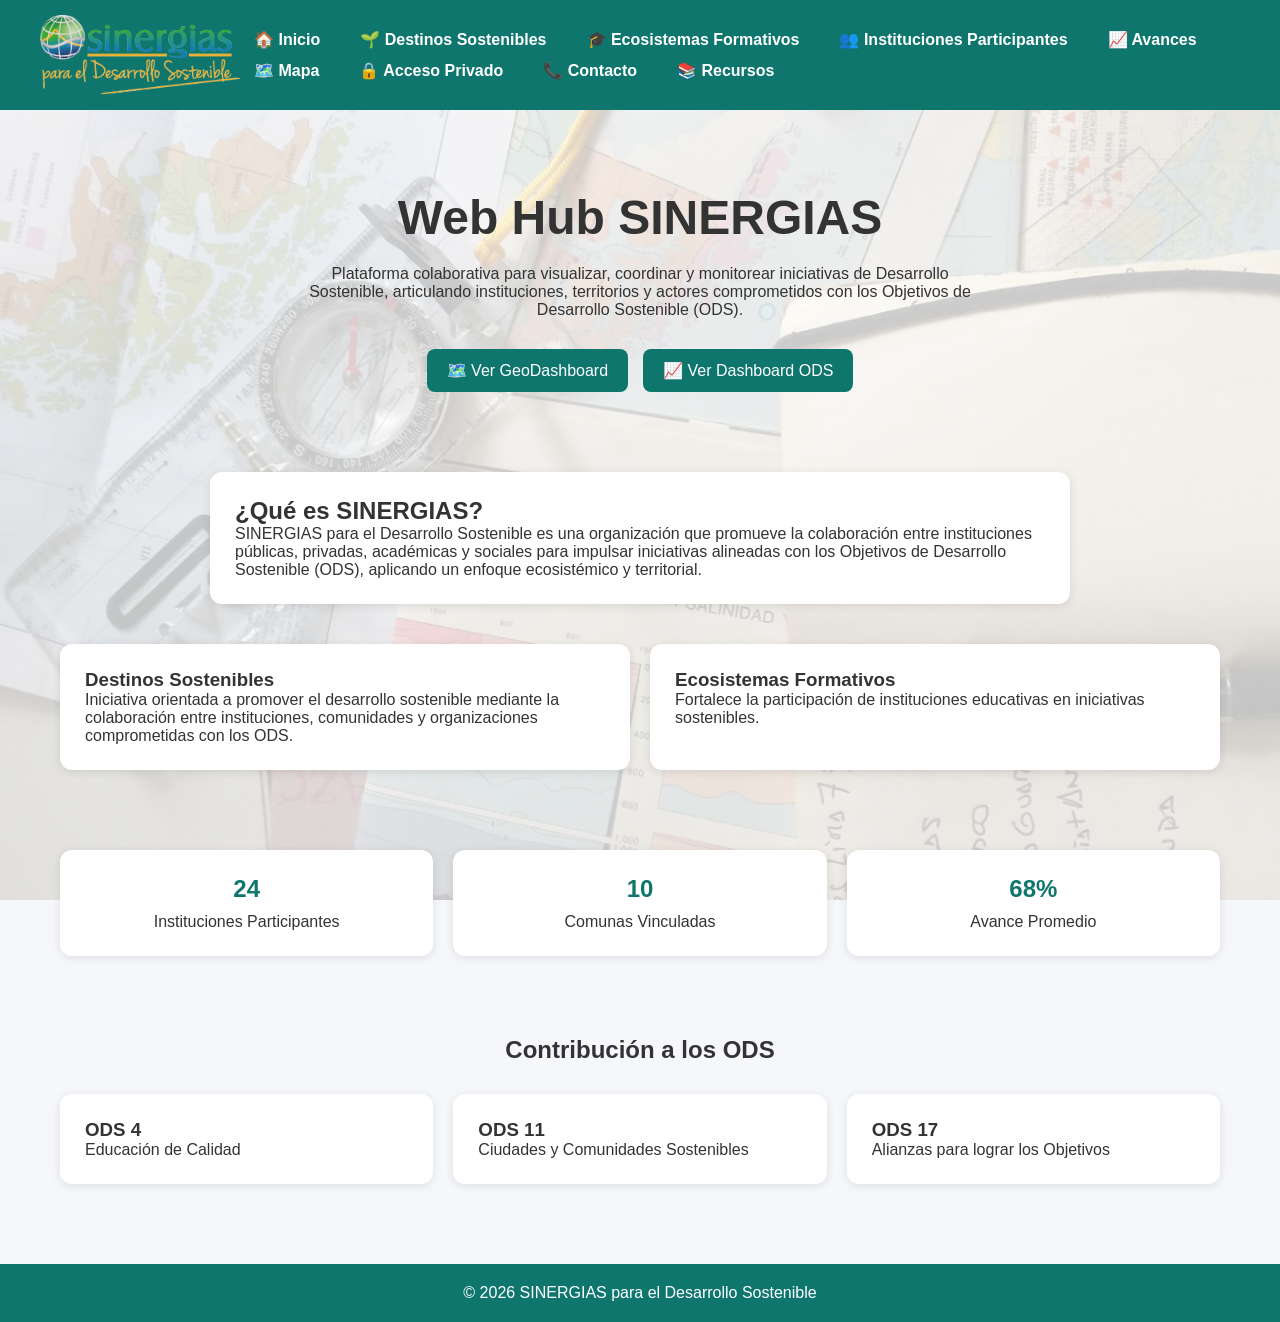
<file: index.html>
<!DOCTYPE html>
<html lang="es">

<head>
    <meta charset="UTF-8">
    <meta name="viewport" content="width=device-width, initial-scale=1.0">
    <title>Web Hub SINERGIAS</title>

    <link rel="stylesheet" href="css/styles.css">
</head>

<body>

    <header>
        <div class="logo">
            <img src="assets/logo.png" alt="Logo SINERGIAS">
        </div>

        <nav>
            <ul>
                <li><a href="index.html">🏠 Inicio</a></li>
                <li><a href="pages/destinos.html">🌱 Destinos Sostenibles</a></li>
                <li><a href="pages/ecosistemas.html">🎓 Ecosistemas Formativos</a></li>
                <li><a href="pages/participantes.html">👥 Instituciones Participantes</a></li>
                <li><a href="pages/avances.html">📈 Avances</a></li>
                <li><a href="pages/mapa.html">🗺️ Mapa</a></li>
                <li><a href="pages/privada.html">🔒 Acceso Privado</a></li>
                <li><a href="pages/contacto.html">📞 Contacto</a></li>
                <li><a href="pages/recursos.html">📚 Recursos</a></li>
            </ul>
        </nav>
    </header>

    <main>

        <section class="hero">
            <h1>Web Hub SINERGIAS</h1>

            <p>
                Plataforma colaborativa para visualizar, coordinar y
                monitorear iniciativas de Desarrollo Sostenible,
                articulando instituciones, territorios y actores
                comprometidos con los Objetivos de Desarrollo
                Sostenible (ODS).
            </p>

            <div class="hero-buttons">

                <a href="pages/mapa.html" class="btn-link">
                    🗺️ Ver GeoDashboard
                </a>

                <a href="pages/avances.html" class="btn-link">
                    📈 Ver Dashboard ODS
                </a>

            </div>

        </section>

        <div class="home-content">

            <section class="card-section">

                <div class="card">

                    <h2>¿Qué es SINERGIAS?</h2>

                    <p>
                        SINERGIAS para el Desarrollo Sostenible es una
                        organización que promueve la colaboración entre
                        instituciones públicas, privadas, académicas y
                        sociales para impulsar iniciativas alineadas con
                        los Objetivos de Desarrollo Sostenible (ODS),
                        aplicando un enfoque ecosistémico y territorial.
                    </p>

                </div>

            </section>

            <section class="initiatives">

                <div class="card">
                    <h3>Destinos Sostenibles</h3>

                    <p>
                        Iniciativa orientada a promover el desarrollo sostenible
                        mediante la colaboración entre instituciones, comunidades
                        y organizaciones comprometidas con los ODS.
                    </p>
                </div>

                <div class="card">
                    <h3>Ecosistemas Formativos</h3>

                    <p>
                        Fortalece la participación de instituciones
                        educativas en iniciativas sostenibles.
                    </p>
                </div>

            </section>

            <section class="stats">

                <div class="stat-card">
                    <h2 id="instituciones">24</h2>
                    <p>Instituciones Participantes</p>
                </div>

                <div class="stat-card">
                    <h2 id="comunas">10</h2>
                    <p>Comunas Vinculadas</p>
                </div>

                <div class="stat-card">
                    <h2 id="avance">68%</h2>
                    <p>Avance Promedio</p>
                </div>

            </section>

            <section class="integration">

                <h2>Contribución a los ODS</h2>

                <div class="integration-grid">

                    <div class="card">
                        <h3>ODS 4</h3>
                        <p>Educación de Calidad</p>
                    </div>

                    <div class="card">
                        <h3>ODS 11</h3>
                        <p>Ciudades y Comunidades Sostenibles</p>
                    </div>

                    <div class="card">
                        <h3>ODS 17</h3>
                        <p>Alianzas para lograr los Objetivos</p>
                    </div>

                </div>

            </section>

        </div>

    </main>

    <footer>
        <p>
            © 2026 SINERGIAS para el Desarrollo Sostenible
        </p>
    </footer>

    <script src="js/app.js"></script>

</body>

</html>
</file>
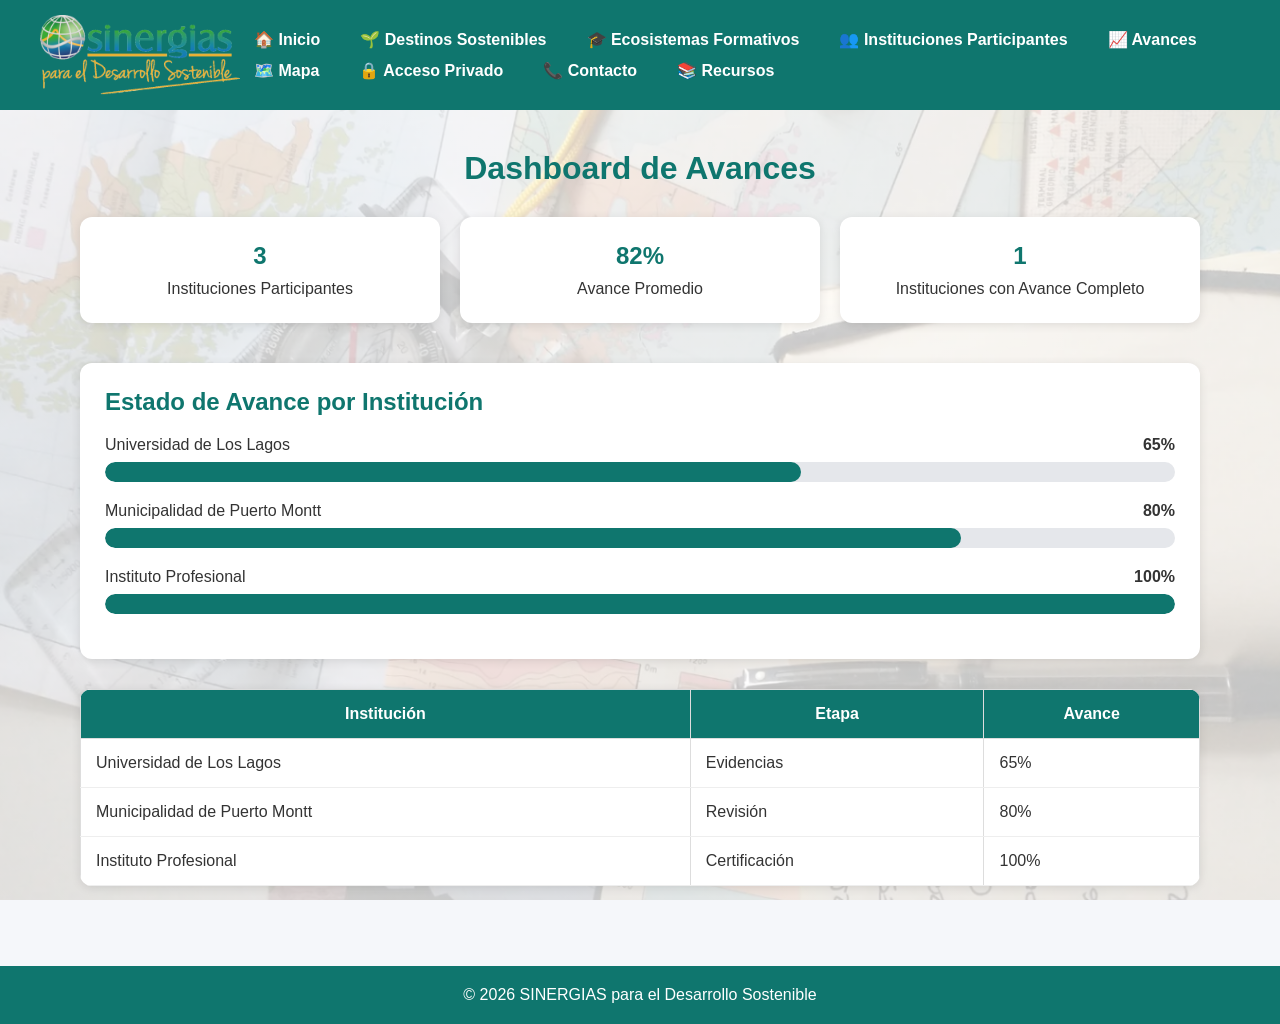
<file: pages/avances.html>
<!DOCTYPE html>
<html lang="es">

<head>
    <meta charset="UTF-8">
    <meta name="viewport" content="width=device-width, initial-scale=1.0">
    <title>Avances - SINERGIAS</title>

    <link rel="stylesheet" href="../css/styles.css">
</head>

<body>

    <header>

        <div class="logo">
            <img src="../assets/logo.png" alt="Logo SINERGIAS">
        </div>

        <nav>
            <ul>
                <li><a href="../index.html">🏠 Inicio</a></li>

                <li>
                    <a href="destinos.html">
                        🌱 Destinos Sostenibles
                    </a>
                </li>

                <li>
                    <a href="ecosistemas.html">
                        🎓 Ecosistemas Formativos
                    </a>
                </li>

                <li>
                    <a href="participantes.html">
                        👥 Instituciones Participantes
                    </a>
                </li>

                <li>
                    <a href="avances.html">
                        📈 Avances
                    </a>
                </li>

                <li>
                    <a href="mapa.html">
                        🗺️ Mapa
                    </a>
                </li>

                <li>
                    <a href="privada.html">
                        🔒 Acceso Privado
                    </a>
                </li>

                <li>
                    <a href="contacto.html">
                        📞 Contacto
                    </a>
                </li>

                <li><a href="recursos.html">📚 Recursos</a></li>
            </ul>
        </nav>

    </header>

    <main class="container">

        <h1>Dashboard de Avances</h1>

        <div class="dashboard-cards">

            <div class="dashboard-card">
                <h2 id="totalInstituciones">0</h2>
                <p>Instituciones Participantes</p>
            </div>

            <div class="dashboard-card">
                <h2 id="promedioAvance">0%</h2>
                <p>Avance Promedio</p>
            </div>

            <div class="dashboard-card">
                <h2 id="certificadas">0</h2>
                <p>Instituciones con Avance Completo</p>
            </div>

        </div>

        <section class="avance-visual">

            <h2>Estado de Avance por Institución</h2>

            <div id="barrasAvance"></div>

        </section>

        <table>

            <thead>
                <tr>
                    <th>Institución</th>
                    <th>Etapa</th>
                    <th>Avance</th>
                </tr>
            </thead>

            <tbody id="tablaAvances"></tbody>

        </table>

    </main>

    <footer>
        <p>
            © 2026 SINERGIAS para el Desarrollo Sostenible
        </p>
    </footer>

    <script src="../js/avances.js"></script>

</body>

</html>
</file>
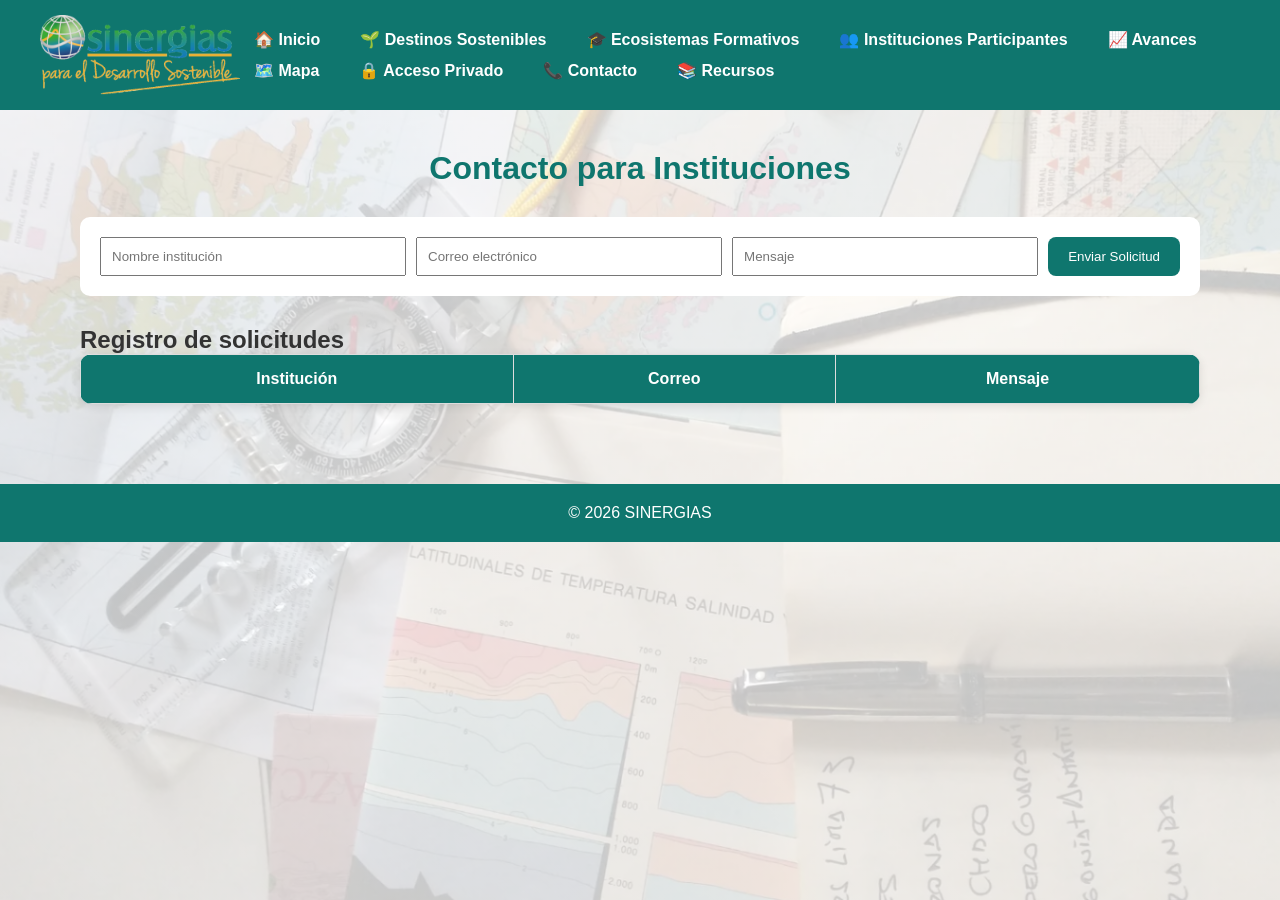
<file: pages/contacto.html>
<!DOCTYPE html>
<html lang="es">

<head>
    <meta charset="UTF-8">
    <meta name="viewport" content="width=device-width, initial-scale=1.0">
    <title>Contacto - SINERGIAS</title>

    <link rel="stylesheet" href="../css/styles.css">
</head>

<body>

<header>

    <div class="logo">
        <img src="../assets/logo.png" alt="Logo SINERGIAS">
    </div>

    <nav>
        <ul>
            <li><a href="../index.html">🏠 Inicio</a></li>
            <li><a href="destinos.html">🌱 Destinos Sostenibles</a></li>
            <li><a href="ecosistemas.html">🎓 Ecosistemas Formativos</a></li>
            <li><a href="participantes.html">👥 Instituciones Participantes</a></li>
            <li><a href="avances.html">📈 Avances</a></li>
            <li><a href="mapa.html">🗺️ Mapa</a></li>
            <li><a href="privada.html">🔒 Acceso Privado</a></li>
            <li><a href="contacto.html">📞 Contacto</a></li>
            <li><a href="recursos.html">📚 Recursos</a></li>
        </ul>
    </nav>

</header>

<main class="container">

    <h1>Contacto para Instituciones</h1>

    <div class="form-card">

        <input
            type="text"
            id="nombre"
            placeholder="Nombre institución"
        >

        <input
            type="email"
            id="correo"
            placeholder="Correo electrónico"
        >

        <input
            type="text"
            id="mensaje"
            placeholder="Mensaje"
        >

        <button id="btnEnviar">
            Enviar Solicitud
        </button>

    </div>

    <h2>Registro de solicitudes</h2>

    <table>

        <thead>
            <tr>
                <th>Institución</th>
                <th>Correo</th>
                <th>Mensaje</th>
            </tr>
        </thead>

        <tbody id="tablaSolicitudes">

        </tbody>

    </table>

</main>

<footer>
    <p>© 2026 SINERGIAS</p>
</footer>

<script src="../js/contacto.js"></script>

</body>

</html>
</file>
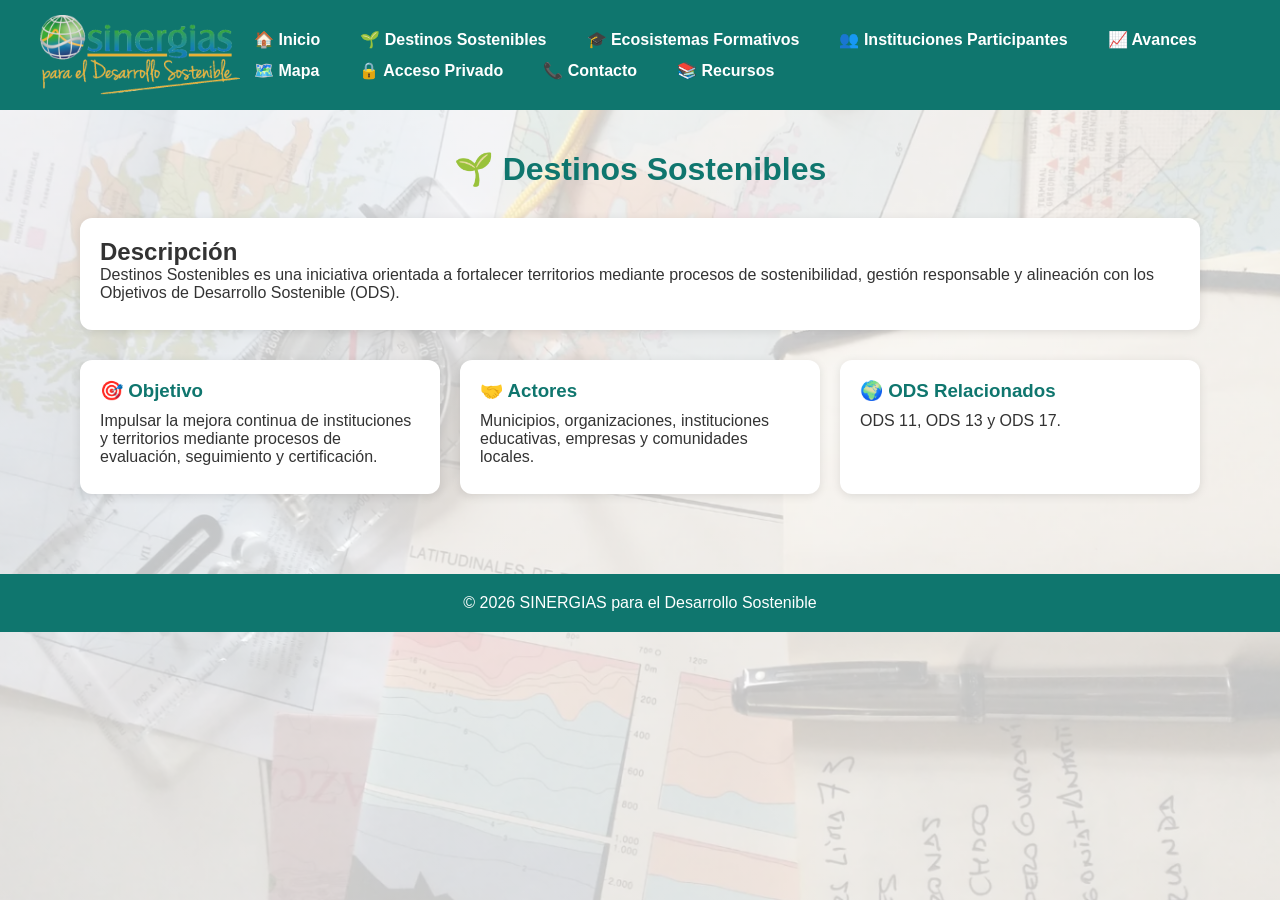
<file: pages/destinos.html>
<!DOCTYPE html>
<html lang="es">

<head>
    <meta charset="UTF-8">
    <meta name="viewport" content="width=device-width, initial-scale=1.0">
    <title>Destinos Sostenibles - SINERGIAS</title>

    <link rel="stylesheet" href="../css/styles.css">
</head>

<body>

<header>

    <div class="logo">
        <img src="../assets/logo.png" alt="Logo SINERGIAS">
    </div>

    <nav>
        <ul>
            <li><a href="../index.html">🏠 Inicio</a></li>
            <li><a href="destinos.html">🌱 Destinos Sostenibles</a></li>
            <li><a href="ecosistemas.html">🎓 Ecosistemas Formativos</a></li>
            <li><a href="participantes.html">👥 Instituciones Participantes</a></li>
            <li><a href="avances.html">📈 Avances</a></li>
            <li><a href="mapa.html">🗺️ Mapa</a></li>
            <li><a href="privada.html">🔒 Acceso Privado</a></li>
            <li><a href="contacto.html">📞 Contacto</a></li>
            <li><a href="recursos.html">📚 Recursos</a></li>
        </ul>
    </nav>

</header>

<main class="container">

    <h1>🌱 Destinos Sostenibles</h1>

    <div class="institucion-card">

        <h2>Descripción</h2>

        <p>
            Destinos Sostenibles es una iniciativa orientada
            a fortalecer territorios mediante procesos de
            sostenibilidad, gestión responsable y alineación
            con los Objetivos de Desarrollo Sostenible (ODS).
        </p>

    </div>

    <div class="instituciones-grid">

        <div class="institucion-card">
            <h3>🎯 Objetivo</h3>

            <p>
                Impulsar la mejora continua de instituciones
                y territorios mediante procesos de evaluación,
                seguimiento y certificación.
            </p>
        </div>

        <div class="institucion-card">
            <h3>🤝 Actores</h3>

            <p>
                Municipios, organizaciones, instituciones
                educativas, empresas y comunidades locales.
            </p>
        </div>

        <div class="institucion-card">
            <h3>🌍 ODS Relacionados</h3>

            <p>
                ODS 11, ODS 13 y ODS 17.
            </p>
        </div>

    </div>

</main>

<footer>
    <p>© 2026 SINERGIAS para el Desarrollo Sostenible</p>
</footer>

</body>
</html>
</file>
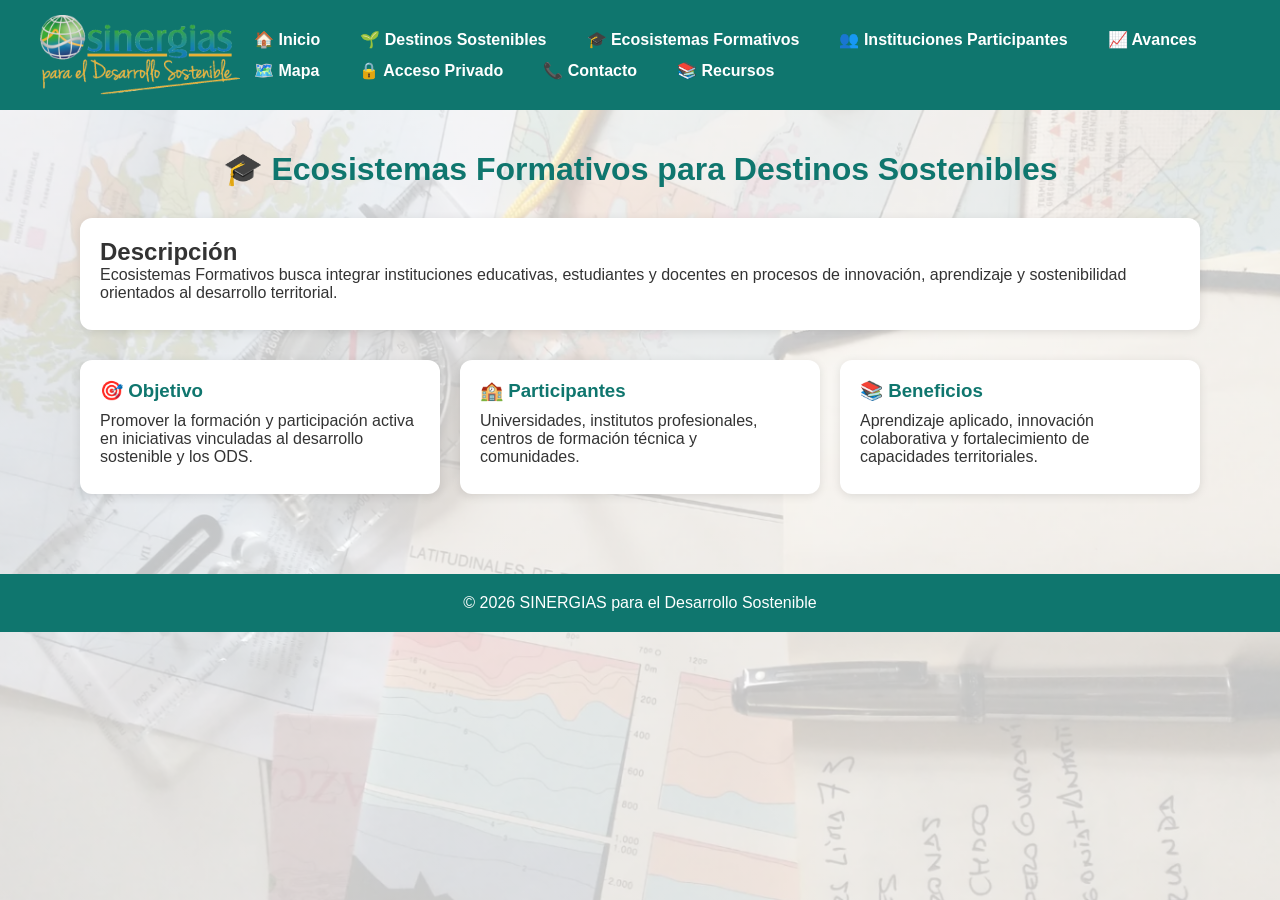
<file: pages/ecosistemas.html>
<!DOCTYPE html>
<html lang="es">

<head>
    <meta charset="UTF-8">
    <meta name="viewport" content="width=device-width, initial-scale=1.0">
    <title>Ecosistemas Formativos - SINERGIAS</title>

    <link rel="stylesheet" href="../css/styles.css">
</head>

<body>

<header>

    <div class="logo">
        <img src="../assets/logo.png" alt="Logo SINERGIAS">
    </div>

    <nav>
        <ul>
            <li><a href="../index.html">🏠 Inicio</a></li>
            <li><a href="destinos.html">🌱 Destinos Sostenibles</a></li>
            <li><a href="ecosistemas.html">🎓 Ecosistemas Formativos</a></li>
            <li><a href="participantes.html">👥 Instituciones Participantes</a></li>
            <li><a href="avances.html">📈 Avances</a></li>
            <li><a href="mapa.html">🗺️ Mapa</a></li>
            <li><a href="privada.html">🔒 Acceso Privado</a></li>
            <li><a href="contacto.html">📞 Contacto</a></li>
            <li><a href="recursos.html">📚 Recursos</a></li>
        </ul>
    </nav>

</header>

<main class="container">

    <h1>🎓 Ecosistemas Formativos para Destinos Sostenibles</h1>

    <div class="institucion-card">

        <h2>Descripción</h2>

        <p>
            Ecosistemas Formativos busca integrar instituciones
            educativas, estudiantes y docentes en procesos de
            innovación, aprendizaje y sostenibilidad orientados
            al desarrollo territorial.
        </p>

    </div>

    <div class="instituciones-grid">

        <div class="institucion-card">
            <h3>🎯 Objetivo</h3>

            <p>
                Promover la formación y participación activa
                en iniciativas vinculadas al desarrollo
                sostenible y los ODS.
            </p>
        </div>

        <div class="institucion-card">
            <h3>🏫 Participantes</h3>

            <p>
                Universidades, institutos profesionales,
                centros de formación técnica y comunidades.
            </p>
        </div>

        <div class="institucion-card">
            <h3>📚 Beneficios</h3>

            <p>
                Aprendizaje aplicado, innovación colaborativa
                y fortalecimiento de capacidades territoriales.
            </p>
        </div>

    </div>

</main>

<footer>
    <p>© 2026 SINERGIAS para el Desarrollo Sostenible</p>
</footer>

</body>
</html>
</file>
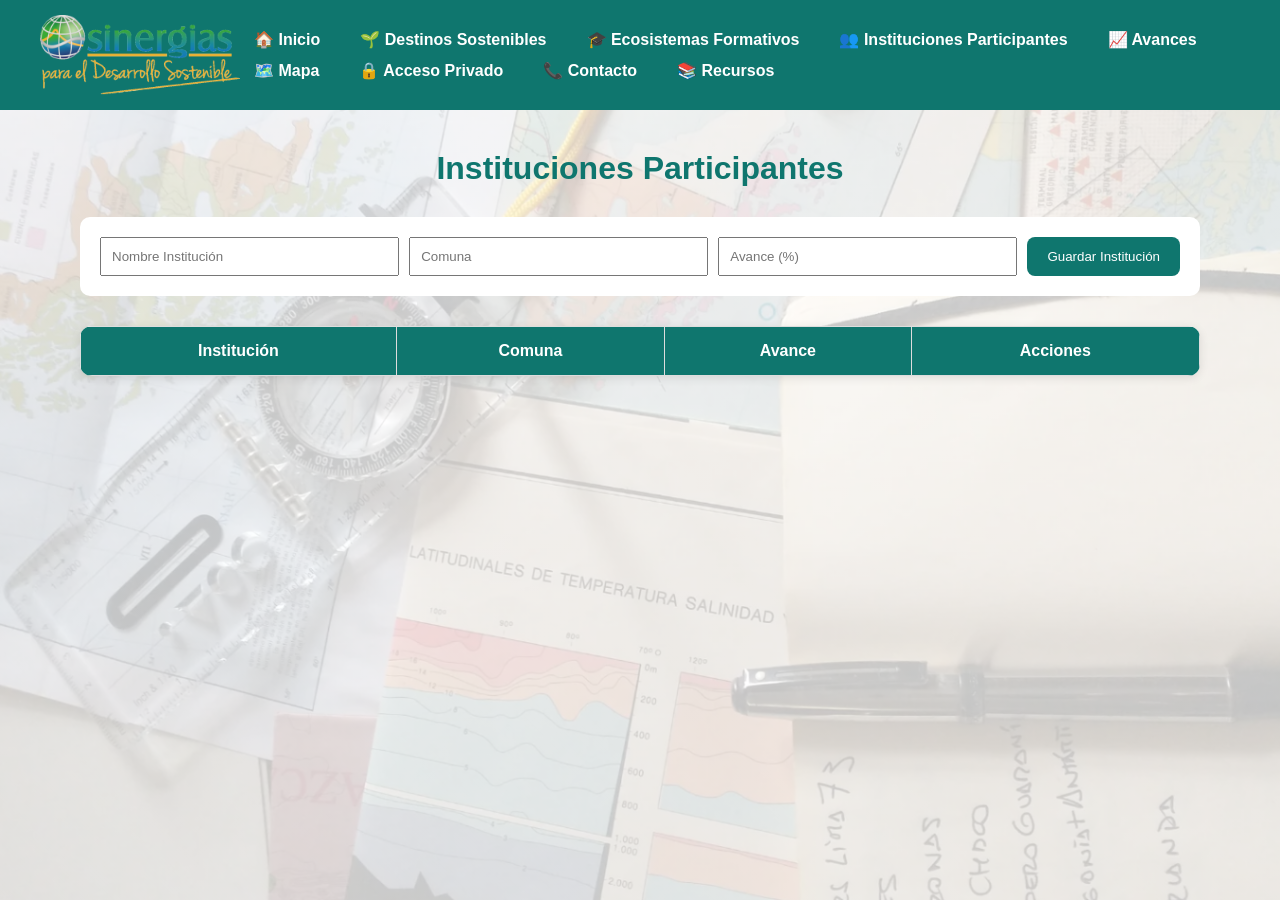
<file: pages/participantes.html>
<!DOCTYPE html>
<html lang="es">

<head>
    <meta charset="UTF-8">
    <meta name="viewport" content="width=device-width, initial-scale=1.0">
    <title>Participantes - SINERGIAS</title>

    <link rel="stylesheet" href="../css/styles.css">
</head>

<body>

    <header>
        <div class="logo">
            <img src="../assets/logo.png" alt="Logo SINERGIAS">
        </div>

        <nav>
            <ul>
                <li><a href="../index.html">🏠 Inicio</a></li>

                <li>
                    <a href="destinos.html">
                        🌱 Destinos Sostenibles
                    </a>
                </li>

                <li>
                    <a href="ecosistemas.html">
                        🎓 Ecosistemas Formativos
                    </a>
                </li>

                <li>
                    <a href="participantes.html">
                        👥 Instituciones Participantes
                    </a>
                </li>

                <li>
                    <a href="avances.html">
                        📈 Avances
                    </a>
                </li>

                <li>
                    <a href="mapa.html">
                        🗺️ Mapa
                    </a>
                </li>

                <li>
                    <a href="privada.html">
                        🔒 Acceso Privado
                    </a>
                </li>

                <li>
                    <a href="contacto.html">
                        📞 Contacto
                    </a>
                </li>

                <li><a href="recursos.html">📚 Recursos</a></li>
            </ul>
        </nav>
    </header>

    <main class="container">

        <h1>Instituciones Participantes</h1>

        <div class="form-card">

            <input type="text" id="nombre" placeholder="Nombre Institución">

            <input type="text" id="comuna" placeholder="Comuna">

            <input type="number" id="avance" placeholder="Avance (%)">

            <button id="btnGuardar">
                Guardar Institución
            </button>

        </div>

        <table>

            <thead>
                <tr>
                    <th>Institución</th>
                    <th>Comuna</th>
                    <th>Avance</th>
                    <th>Acciones</th>
                </tr>
            </thead>

            <tbody id="tablaInstituciones">

            </tbody>

        </table>

    </main>

    <script src="../js/instituciones.js"></script>

</body>

</html>
</file>
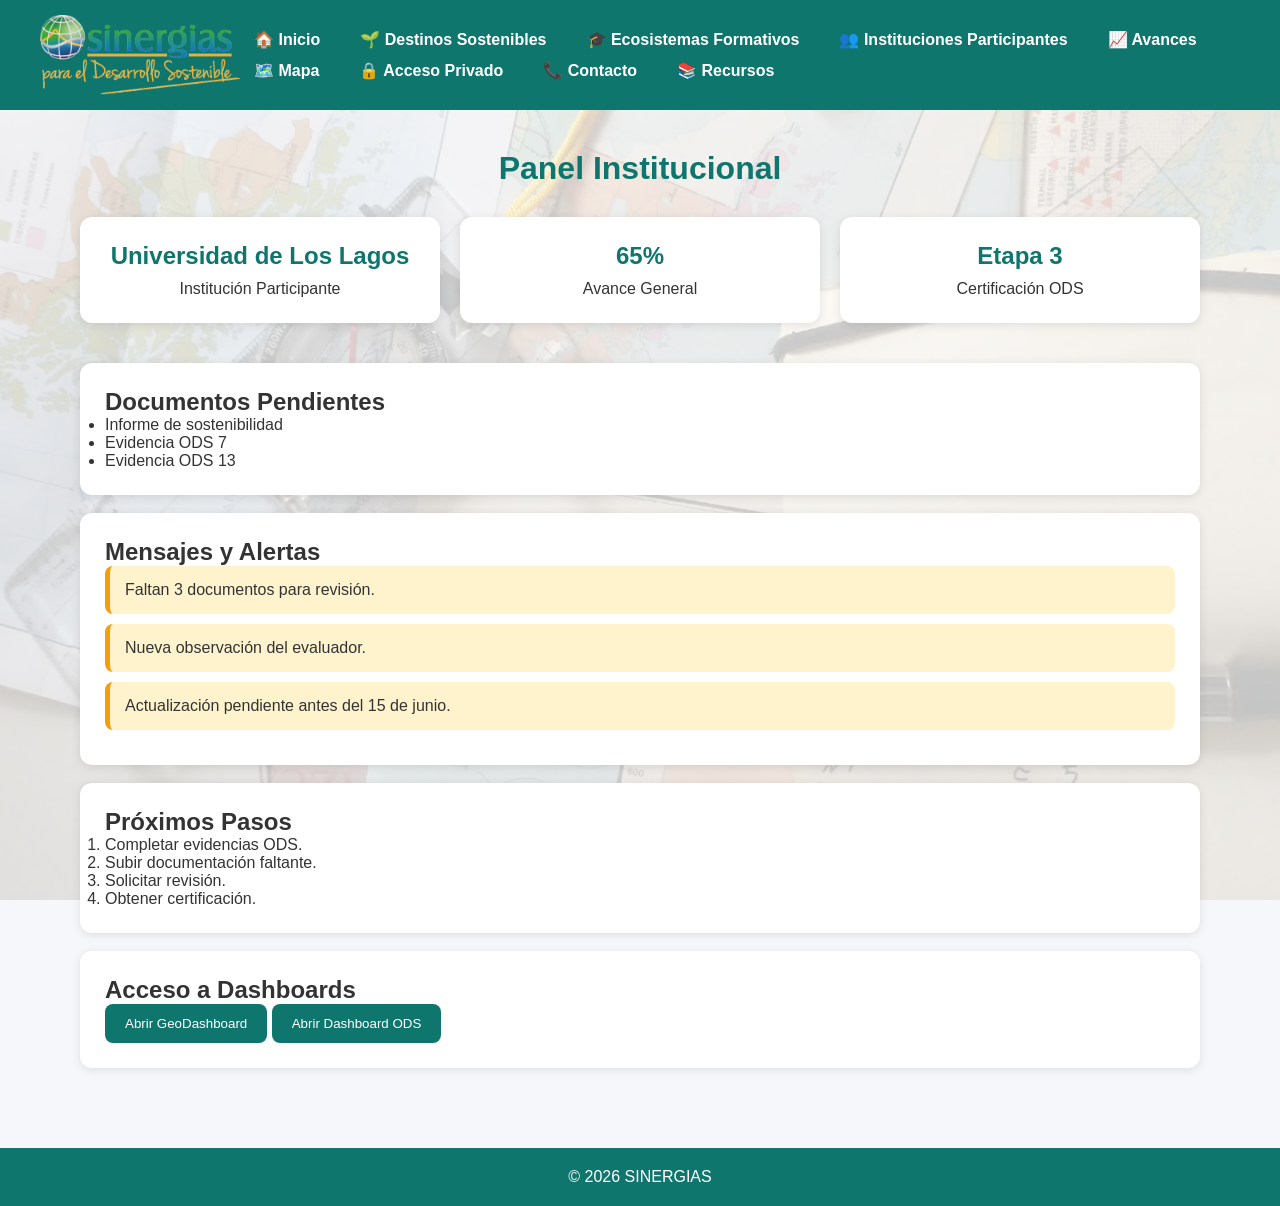
<file: pages/privada.html>
<!DOCTYPE html>
<html lang="es">

<head>
    <meta charset="UTF-8">
    <meta name="viewport" content="width=device-width, initial-scale=1.0">
    <title>Acceso Privado - SINERGIAS</title>

    <link rel="stylesheet" href="../css/styles.css">
</head>

<body>

    <header>

        <div class="logo">
            <img src="../assets/logo.png" alt="Logo">
        </div>

        <nav>
            <ul>
                <li><a href="../index.html">🏠 Inicio</a></li>

                <li>
                    <a href="destinos.html">
                        🌱 Destinos Sostenibles
                    </a>
                </li>

                <li>
                    <a href="ecosistemas.html">
                        🎓 Ecosistemas Formativos
                    </a>
                </li>

                <li>
                    <a href="participantes.html">
                        👥 Instituciones Participantes
                    </a>
                </li>

                <li>
                    <a href="avances.html">
                        📈 Avances
                    </a>
                </li>

                <li>
                    <a href="mapa.html">
                        🗺️ Mapa
                    </a>
                </li>

                <li>
                    <a href="privada.html">
                        🔒 Acceso Privado
                    </a>
                </li>

                <li>
                    <a href="contacto.html">
                        📞 Contacto
                    </a>
                </li>

                <li><a href="recursos.html">📚 Recursos</a></li>
            </ul>
        </nav>

    </header>

    <main class="container">

        <h1>Panel Institucional</h1>

        <div class="dashboard-cards">

            <div class="dashboard-card">
                <h2>Universidad de Los Lagos</h2>
                <p>Institución Participante</p>
            </div>

            <div class="dashboard-card">
                <h2>65%</h2>
                <p>Avance General</p>
            </div>

            <div class="dashboard-card">
                <h2>Etapa 3</h2>
                <p>Certificación ODS</p>
            </div>

        </div>

        <section class="card">

            <h2>Documentos Pendientes</h2>

            <ul id="documentosPendientes">

            </ul>

        </section>

        <br>

        <section class="card">

            <h2>Mensajes y Alertas</h2>

            <div id="alertas">

            </div>

        </section>

        <br>

        <section class="card">

            <h2>Próximos Pasos</h2>

            <ol>

                <li>Completar evidencias ODS.</li>

                <li>Subir documentación faltante.</li>

                <li>Solicitar revisión.</li>

                <li>Obtener certificación.</li>

            </ol>

        </section>

        <br>

        <section class="card">

            <h2>Acceso a Dashboards</h2>

            <button id="btnGeo">
                Abrir GeoDashboard
            </button>

            <button id="btnODS">
                Abrir Dashboard ODS
            </button>

        </section>

    </main>

    <footer>
        <p>© 2026 SINERGIAS</p>
    </footer>

    <script src="../js/privada.js"></script>

</body>

</html>
</file>
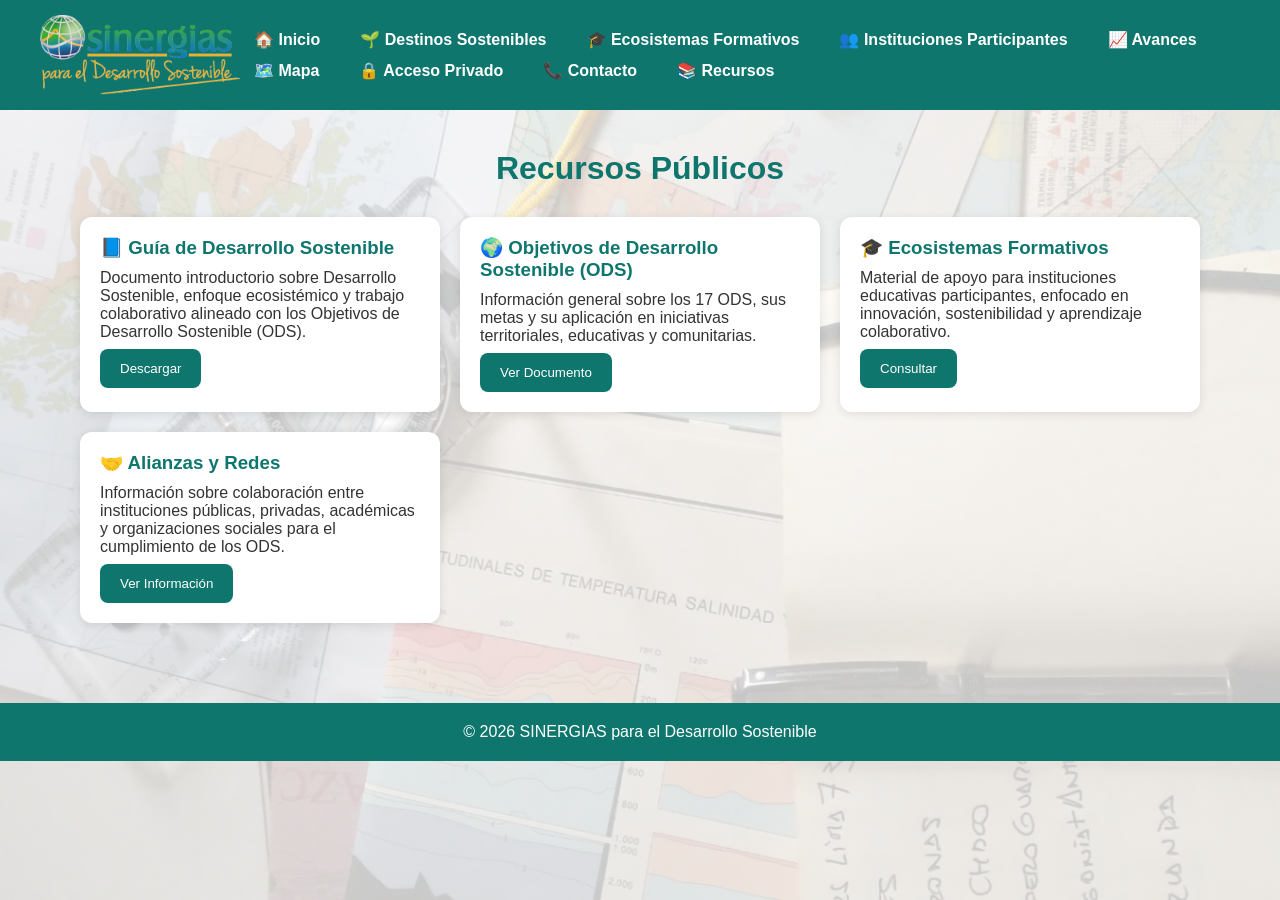
<file: pages/recursos.html>
<!DOCTYPE html>
<html lang="es">

<head>
    <meta charset="UTF-8">
    <meta name="viewport" content="width=device-width, initial-scale=1.0">
    <title>Recursos - SINERGIAS</title>

    <link rel="stylesheet" href="../css/styles.css">
</head>

<body>

    <header>

        <div class="logo">
            <img src="../assets/logo.png" alt="Logo SINERGIAS">
        </div>

        <nav>
            <ul>
                <li><a href="../index.html">🏠 Inicio</a></li>
                <li><a href="destinos.html">🌱 Destinos Sostenibles</a></li>
                <li><a href="ecosistemas.html">🎓 Ecosistemas Formativos</a></li>
                <li><a href="participantes.html">👥 Instituciones Participantes</a></li>
                <li><a href="avances.html">📈 Avances</a></li>
                <li><a href="mapa.html">🗺️ Mapa</a></li>
                <li><a href="privada.html">🔒 Acceso Privado</a></li>
                <li><a href="contacto.html">📞 Contacto</a></li>
                <li><a href="recursos.html">📚 Recursos</a></li>
            </ul>
        </nav>

    </header>

    <main class="container">

        <h1>Recursos Públicos</h1>

        <div class="instituciones-grid">

            <div class="institucion-card">

                <h3>📘 Guía de Desarrollo Sostenible</h3>

                <p>
                    Documento introductorio sobre Desarrollo
                    Sostenible, enfoque ecosistémico y trabajo
                    colaborativo alineado con los Objetivos de
                    Desarrollo Sostenible (ODS).
                </p>

                <button>Descargar</button>

            </div>

            <div class="institucion-card">

                <h3>🌍 Objetivos de Desarrollo Sostenible (ODS)</h3>

                <p>
                    Información general sobre los 17 ODS,
                    sus metas y su aplicación en iniciativas
                    territoriales, educativas y comunitarias.
                </p>

                <button>Ver Documento</button>

            </div>

            <div class="institucion-card">

                <h3>🎓 Ecosistemas Formativos</h3>

                <p>
                    Material de apoyo para instituciones
                    educativas participantes, enfocado en
                    innovación, sostenibilidad y aprendizaje
                    colaborativo.
                </p>

                <button>Consultar</button>

            </div>

            <div class="institucion-card">

                <h3>🤝 Alianzas y Redes</h3>

                <p>
                    Información sobre colaboración entre
                    instituciones públicas, privadas,
                    académicas y organizaciones sociales
                    para el cumplimiento de los ODS.
                </p>

                <button>Ver Información</button>

            </div>

        </div>

    </main>

    <footer>
        <p>
            © 2026 SINERGIAS para el Desarrollo Sostenible
        </p>
    </footer>

</body>

</html>
</file>
<file: css/styles.css>
* {
    margin: 0;
    padding: 0;
    box-sizing: border-box;
}

body {
    font-family: Arial, sans-serif;
    background: #f5f7fa;
    color: #333;
}

header {
    background: #0f766e;
    color: white;
    padding: 15px 40px;

    display: flex;
    justify-content: space-between;
    align-items: center;
}

.logo {
    display: flex;
    align-items: center;
}

.logo img {
    height: 80px;
    width: auto;
    display: block;
}

nav ul {
    list-style: none;
    display: flex;
    gap: 12px;
    align-items: center;
    flex-wrap: wrap;
}

nav a {
    text-decoration: none;
    color: white;
    font-weight: 600;
    padding: 10px 14px;
    border-radius: 8px;
    transition: all 0.3s ease;
}

nav a:hover {
    background: rgba(255, 255, 255, 0.15);
    transform: translateY(-2px);
}

.home-content {
    max-width: 1200px;
    margin: 0 auto;
}

.hero {
    text-align: center;
    padding: 80px 20px;
}

.hero h1 {
    font-size: 3rem;
    margin-bottom: 20px;
}

.hero p {
    max-width: 700px;
    margin: auto;
    margin-bottom: 30px;
}

.hero-buttons {
    display: flex;
    justify-content: center;
    gap: 15px;
}

button {
    background: #0f766e;
    color: white;
    border: none;
    padding: 12px 20px;
    cursor: pointer;
    border-radius: 8px;
}

button:hover {
    opacity: 0.9;
}

.initiatives,
.stats,
.integration-grid {
    display: grid;
    gap: 20px;
}

.initiatives {
    grid-template-columns: repeat(auto-fit, minmax(280px, 1fr));
    padding: 40px 20px;
}

.stats {
    grid-template-columns: repeat(auto-fit, minmax(200px, 1fr));
    padding: 40px 20px;
}

.integration {
    padding: 40px 20px;
}

.integration h2 {
    text-align: center;
    margin-bottom: 30px;
}

.integration-grid {
    grid-template-columns: repeat(auto-fit, minmax(250px, 1fr));
}

.card-section {
    max-width: 900px;
    margin: 0 auto;
    padding: 0 20px;
}

.card,
.stat-card {
    background: white;
    padding: 25px;
    border-radius: 12px;

    box-shadow: 0 2px 10px rgba(0, 0, 0, 0.1);
}

.stat-card {
    text-align: center;
}

.stat-card h2 {
    color: #0f766e;
    margin-bottom: 10px;
}

footer {
    background: #0f766e;
    color: white;
    text-align: center;
    padding: 20px;
    margin-top: 40px;
}

@media(max-width: 768px) {

    header {
        flex-direction: column;
        gap: 15px;
    }

    nav ul {
        flex-wrap: wrap;
        justify-content: center;
        gap: 12px;
    }

    .hero h1 {
        font-size: 2rem;
    }

    .hero-buttons {
        flex-direction: column;
        align-items: center;
    }

}

.container {
    padding: 40px;
}

.form-card {
    background: white;
    padding: 20px;
    border-radius: 10px;

    display: flex;
    flex-wrap: wrap;
    gap: 10px;

    margin-bottom: 30px;
}

.form-card input {
    padding: 10px;
    flex: 1;
}

table {
    width: 100%;
    border-collapse: collapse;
    background: white;
}

th,
td {
    padding: 12px;
    border: 1px solid #ddd;
}

th {
    background: #0f766e;
    color: white;
}

.btn-link {

    background: #0f766e;
    color: white;

    text-decoration: none;

    padding: 12px 20px;

    border-radius: 8px;

    display: inline-block;
}

.btn-link:hover {
    opacity: .9;
}

.btn-editar {
    background: #f59e0b;
    margin-right: 5px;
}

.btn-eliminar {
    background: #dc2626;
}

.container {
    max-width: 1200px;
    margin: auto;
    padding: 40px;
}

.container h1 {
    margin-bottom: 30px;
    text-align: center;
    color: #0f766e;
}

.dashboard-cards {
    display: grid;
    grid-template-columns: repeat(auto-fit, minmax(220px, 1fr));
    gap: 20px;
    margin-bottom: 40px;
}

.dashboard-card {
    background: white;
    padding: 25px;
    border-radius: 12px;
    text-align: center;
    box-shadow: 0 2px 10px rgba(0, 0, 0, 0.1);
}

.dashboard-card h2 {
    color: #0f766e;
    margin-bottom: 10px;
}

table {
    width: 100%;
    background: white;
    border-collapse: collapse;
    border-radius: 12px;
    overflow: hidden;
    box-shadow: 0 2px 10px rgba(0, 0, 0, 0.1);
}

th {
    background: #0f766e;
    color: white;
    padding: 15px;
}

td {
    padding: 15px;
    border-bottom: 1px solid #eee;
}

tr:hover {
    background: #f7f7f7;
}

.map-container {
    margin: 30px 0;
}

.fake-map {

    background: white;

    height: 350px;

    border-radius: 12px;

    display: flex;
    flex-direction: column;
    justify-content: center;
    align-items: center;

    box-shadow: 0 2px 10px rgba(0, 0, 0, .1);

    text-align: center;
}

.instituciones-grid {

    margin-top: 30px;

    display: grid;

    grid-template-columns:
        repeat(auto-fit, minmax(280px, 1fr));

    gap: 20px;
}

.institucion-card {

    background: white;

    padding: 20px;

    border-radius: 12px;

    box-shadow: 0 2px 10px rgba(0, 0, 0, .1);
}

.institucion-card h3 {
    margin-bottom: 10px;
    color: #0f766e;
}

.institucion-card p {
    margin-bottom: 8px;
}

#map {
    width: 100%;
    height: 500px;
    border-radius: 12px;
    box-shadow: 0 2px 10px rgba(0, 0, 0, .1);
}

.alert-card {

    background: #fff3cd;

    border-left: 5px solid #f59e0b;

    padding: 15px;

    margin-bottom: 10px;

    border-radius: 8px;
}

.avance-visual{
    background:white;
    padding:25px;
    border-radius:12px;
    margin-bottom:30px;
    box-shadow:0 2px 10px rgba(0,0,0,.1);
}

.avance-visual h2{
    margin-bottom:20px;
    color:#0f766e;
}

.avance-item{
    margin-bottom:20px;
}

.avance-header{
    display:flex;
    justify-content:space-between;
    margin-bottom:8px;
}

.barra-fondo{
    width:100%;
    height:20px;
    background:#e5e7eb;
    border-radius:10px;
    overflow:hidden;
}

.barra-progreso{
    height:100%;
    background:#0f766e;
    border-radius:10px;
}

body {
    background-image:
        linear-gradient(
            rgba(255, 255, 255, 0.75),
            rgba(255, 255, 255, 0.75)
        ),
        url("fondo.png"); /* 👈 Sintaxis limpia y ruta corregida */

    background-size: cover;
    background-position: center;
    background-attachment: fixed;
}
</file>
